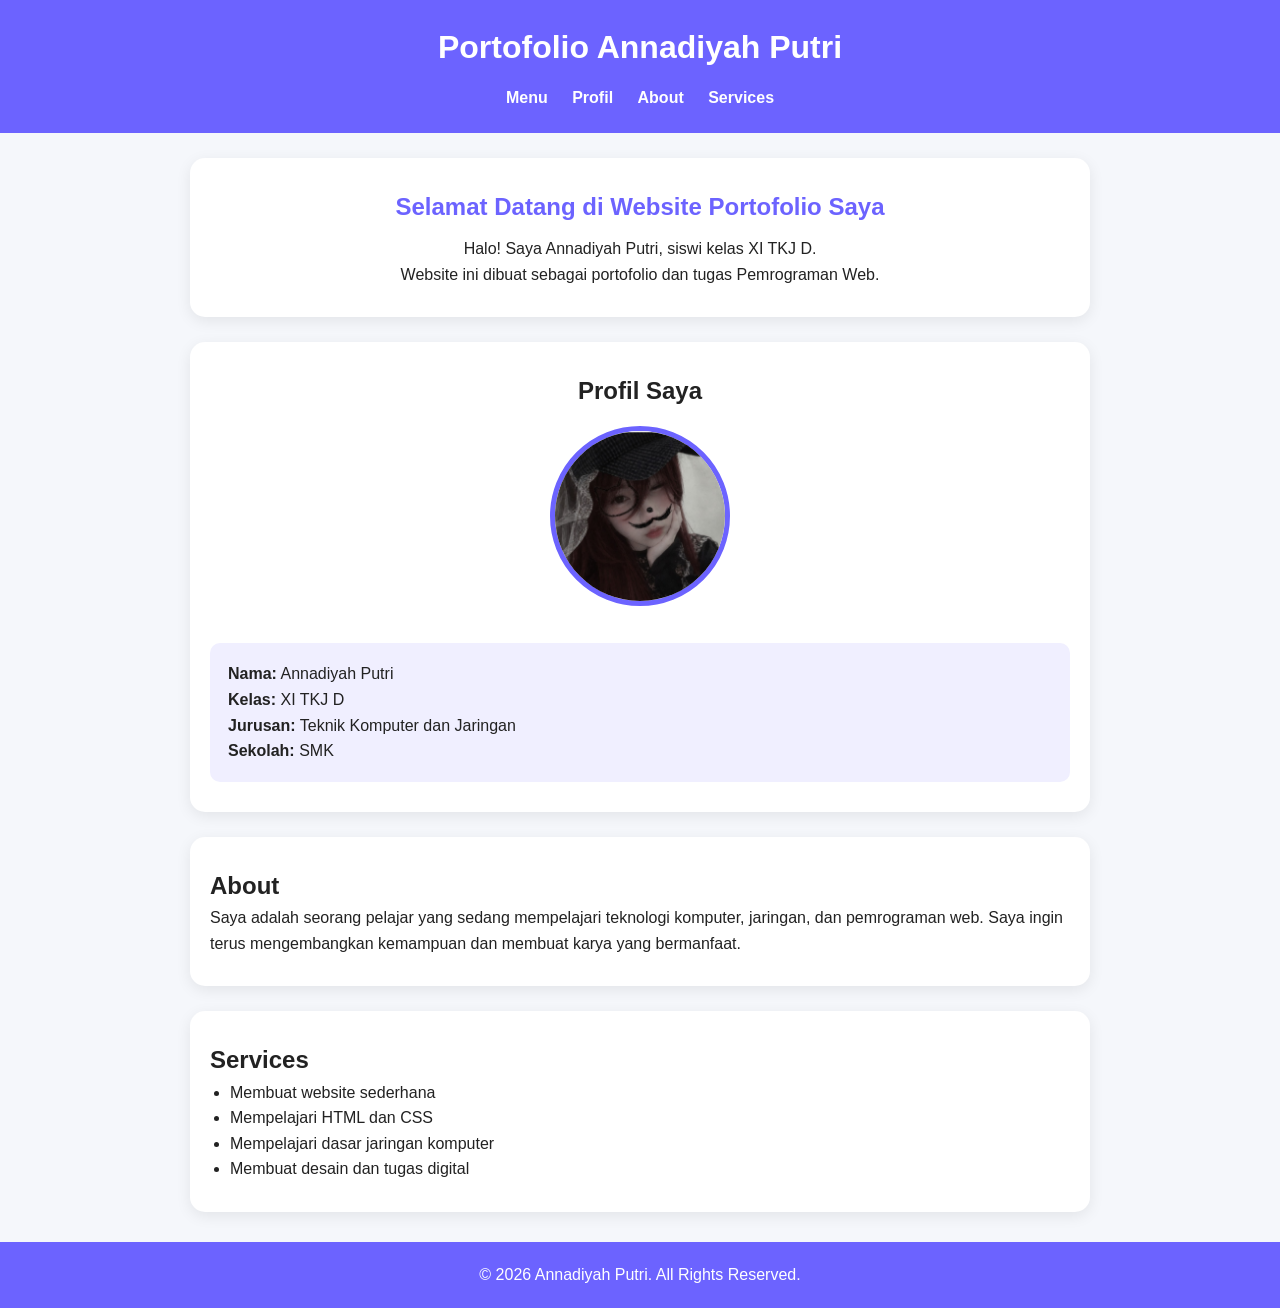
<file: index-3.html>
<!DOCTYPE html>
<html lang="id">
<head>
<meta charset="UTF-8">
<meta name="viewport" content="width=device-width, initial-scale=1.0">
<title>Portofolio Annadiyah Putri</title>
<style>
*{box-sizing:border-box;margin:0;padding:0}
body{font-family:Arial,sans-serif;background:#f5f7fb;color:#222;line-height:1.6}
header{background:#6c63ff;color:white;text-align:center;padding:22px 15px}
nav{margin-top:12px}
nav a{color:white;text-decoration:none;margin:0 10px;font-weight:bold}
section{max-width:900px;margin:25px auto;padding:30px 20px;background:white;border-radius:15px;box-shadow:0 4px 15px #00000014}
.hero{text-align:center}
.hero h2{color:#6c63ff;margin-bottom:10px}
.profile{text-align:center}
.profile img{width:180px;height:180px;object-fit:cover;border-radius:50%;border:5px solid #6c63ff;margin:15px auto}
.card{margin-top:15px;padding:18px;background:#f0efff;border-radius:10px;text-align:left}
ul{margin-left:20px}
footer{text-align:center;padding:20px;background:#6c63ff;color:white;margin-top:30px}
</style>
</head>
<body>
<header>
<h1>Portofolio Annadiyah Putri</h1>
<nav>
<a href="#menu">Menu</a>
<a href="#profil">Profil</a>
<a href="#about">About</a>
<a href="#services">Services</a>
</nav>
</header>

<section id="menu" class="hero">
<h2>Selamat Datang di Website Portofolio Saya</h2>
<p>Halo! Saya Annadiyah Putri, siswi kelas XI TKJ D.</p>
<p>Website ini dibuat sebagai portofolio dan tugas Pemrograman Web.</p>
</section>

<section id="profil" class="profile">
<h2>Profil Saya</h2>
<img src="[data-uri]" alt="Foto Profil">
<div class="card">
<p><strong>Nama:</strong> Annadiyah Putri</p>
<p><strong>Kelas:</strong> XI TKJ D</p>
<p><strong>Jurusan:</strong> Teknik Komputer dan Jaringan</p>
<p><strong>Sekolah:</strong> SMK</p>
</div>
</section>

<section id="about">
<h2>About</h2>
<p>Saya adalah seorang pelajar yang sedang mempelajari teknologi komputer, jaringan, dan pemrograman web. Saya ingin terus mengembangkan kemampuan dan membuat karya yang bermanfaat.</p>
</section>

<section id="services">
<h2>Services</h2>
<ul>
<li>Membuat website sederhana</li>
<li>Mempelajari HTML dan CSS</li>
<li>Mempelajari dasar jaringan komputer</li>
<li>Membuat desain dan tugas digital</li>
</ul>
</section>

<footer><p>&copy; 2026 Annadiyah Putri. All Rights Reserved.</p></footer>
</body>
</html>
</file>
